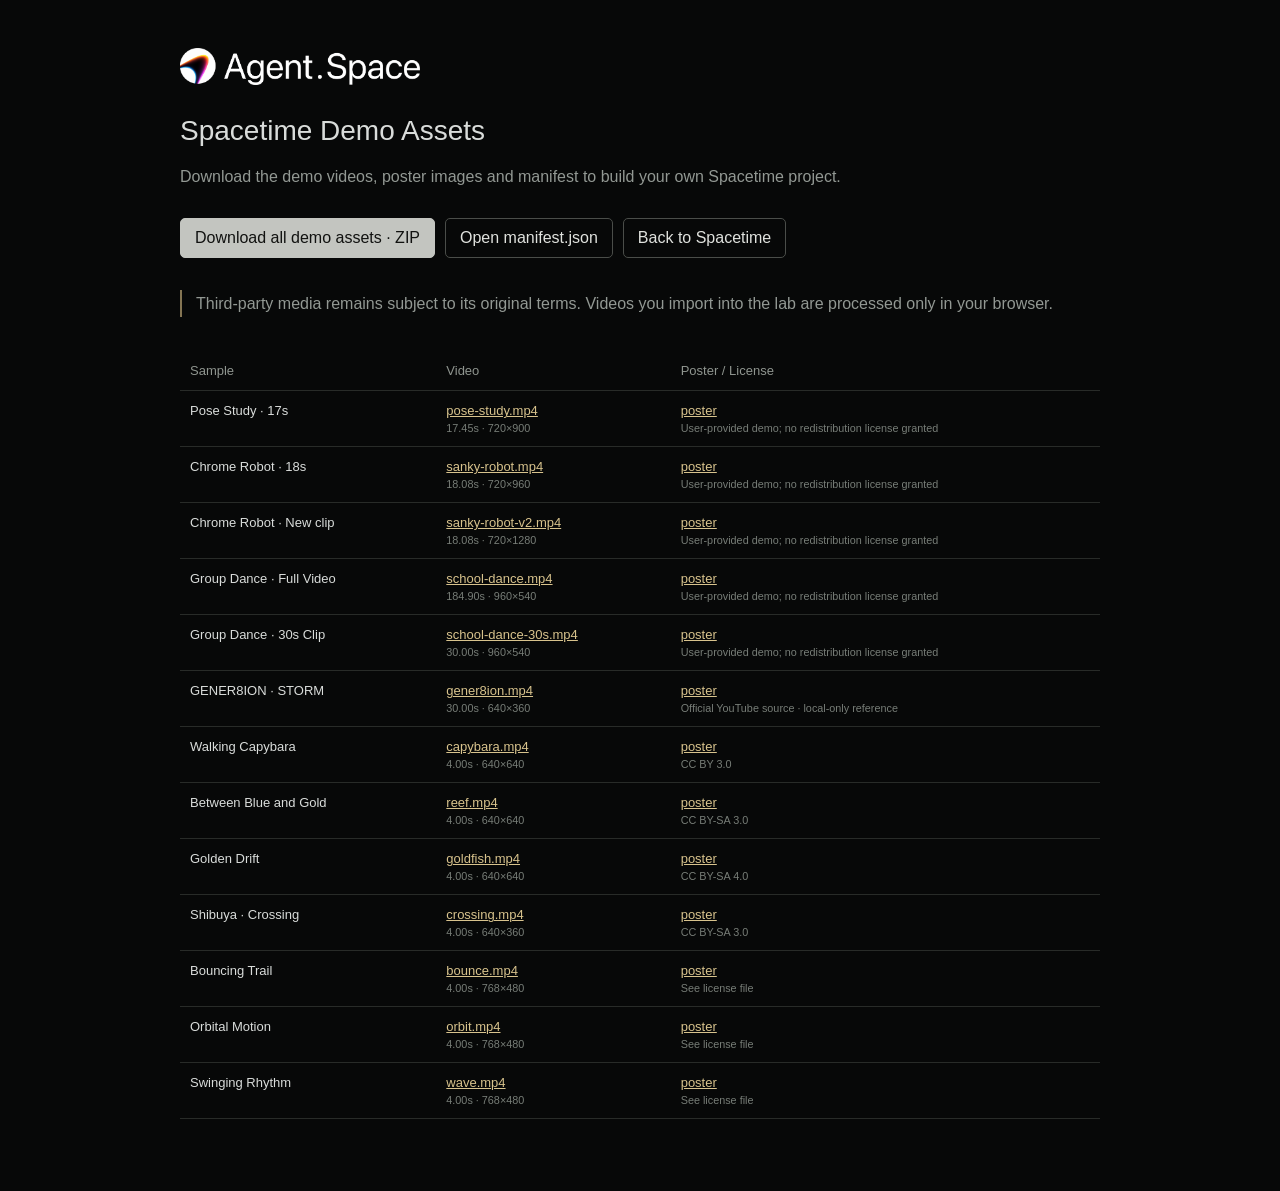
<file: demo-assets/index.html>
<!doctype html>
<html lang="en-US">
  <head>
    <meta charset="UTF-8">
    <meta name="viewport" content="width=device-width, initial-scale=1">
    <title>Spacetime Demo Assets</title>
    <style>
      :root { color-scheme: dark; font-family: -apple-system, BlinkMacSystemFont, "DM Sans", sans-serif; background: #070808; color: #d9dcda; }
      body { max-width: 920px; margin: 0 auto; padding: 48px 24px 72px; }
      h1 { font-size: 28px; font-weight: 500; margin: 0 0 10px; }
      p { color: #929893; line-height: 1.7; }
      a { color: #d8c38d; }
      .actions { display: flex; flex-wrap: wrap; gap: 10px; margin: 28px 0 32px; }
      .action { display: inline-flex; padding: 10px 14px; border: 1px solid #4a4d49; border-radius: 5px; text-decoration: none; color: #e0e2de; }
      .action.primary { background: #c3c5c0; color: #111210; border-color: #c3c5c0; }
      table { width: 100%; border-collapse: collapse; font-size: 13px; }
      th, td { text-align: left; padding: 12px 10px; border-bottom: 1px solid #282b28; vertical-align: top; }
      th { color: #8f958f; font-weight: 500; }
      td small { display: block; color: #777d77; margin-top: 4px; }
      .note { border-left: 2px solid #847553; padding-left: 14px; margin: 24px 0 34px; }
      @media (max-width: 620px) { body { padding: 30px 16px 52px; } table { font-size: 12px; } th:nth-child(3), td:nth-child(3) { display: none; } }
    </style>
  </head>
  <body>
    <a href="https://agent.space/" target="_blank" rel="noopener noreferrer" aria-label="Agent.Space"><img src="../brand/agent-space-logo.png" alt="Agent.Space" width="240" style="display:block;height:auto;margin-bottom:30px"></a>
    <h1>Spacetime Demo Assets</h1>
    <p>Download the demo videos, poster images and manifest to build your own Spacetime project.</p>
    <div class="actions">
      <a class="action primary" href="https://github.com/1229119561Weike/video-spacetime/releases/download/v1.0.0/video-spacetime-demo-assets.zip">Download all demo assets · ZIP</a>
      <a class="action" href="manifest.json">Open manifest.json</a>
      <a class="action" href="../index.html">Back to Spacetime</a>
    </div>
    <p class="note">Third-party media remains subject to its original terms. Videos you import into the lab are processed only in your browser.</p>
    <table>
      <thead><tr><th>Sample</th><th>Video</th><th>Poster / License</th></tr></thead>
      <tbody>
        <tr><td>Pose Study · 17s</td><td><a href="../samples/pose-study.mp4">pose-study.mp4</a><small>17.45s · 720×900</small></td><td><a href="../samples/pose-study.jpg">poster</a><small>User-provided demo; no redistribution license granted</small></td></tr>
        <tr><td>Chrome Robot · 18s</td><td><a href="../samples/sanky-robot.mp4">sanky-robot.mp4</a><small>18.08s · 720×960</small></td><td><a href="../samples/sanky-robot.jpg">poster</a><small>User-provided demo; no redistribution license granted</small></td></tr>
        <tr><td>Chrome Robot · New clip</td><td><a href="../samples/sanky-robot-v2.mp4">sanky-robot-v2.mp4</a><small>18.08s · 720×1280</small></td><td><a href="../samples/sanky-robot-v2.jpg">poster</a><small>User-provided demo; no redistribution license granted</small></td></tr>
        <tr><td>Group Dance · Full Video</td><td><a href="../samples/school-dance-full.mp4">school-dance.mp4</a><small>184.90s · 960×540</small></td><td><a href="../samples/school-dance-full.jpg">poster</a><small>User-provided demo; no redistribution license granted</small></td></tr>
        <tr><td>Group Dance · 30s Clip</td><td><a href="../samples/school-dance-30s.mp4">school-dance-30s.mp4</a><small>30.00s · 960×540</small></td><td><a href="../samples/school-dance-30s.jpg">poster</a><small>User-provided demo; no redistribution license granted</small></td></tr>
        <tr><td>GENER8ION · STORM</td><td><a href="../samples/gener8ion-storm-30s.mp4">gener8ion.mp4</a><small>30.00s · 640×360</small></td><td><a href="../samples/gener8ion-storm-30s.jpg">poster</a><small>Official YouTube source · local-only reference</small></td></tr>
        <tr><td>Walking Capybara</td><td><a href="../samples/capybara.mp4">capybara.mp4</a><small>4.00s · 640×640</small></td><td><a href="../samples/capybara.jpg">poster</a><small>CC BY 3.0</small></td></tr>
        <tr><td>Between Blue and Gold</td><td><a href="../samples/reef.mp4">reef.mp4</a><small>4.00s · 640×640</small></td><td><a href="../samples/reef.jpg">poster</a><small>CC BY-SA 3.0</small></td></tr>
        <tr><td>Golden Drift</td><td><a href="../samples/goldfish.mp4">goldfish.mp4</a><small>4.00s · 640×640</small></td><td><a href="../samples/goldfish.jpg">poster</a><small>CC BY-SA 4.0</small></td></tr>
        <tr><td>Shibuya · Crossing</td><td><a href="../samples/crossing.mp4">crossing.mp4</a><small>4.00s · 640×360</small></td><td><a href="../samples/crossing.jpg">poster</a><small>CC BY-SA 3.0</small></td></tr>
        <tr><td>Bouncing Trail</td><td><a href="../samples/bounce.mp4">bounce.mp4</a><small>4.00s · 768×480</small></td><td><a href="../samples/bounce.jpg">poster</a><small>See license file</small></td></tr>
        <tr><td>Orbital Motion</td><td><a href="../samples/orbit.mp4">orbit.mp4</a><small>4.00s · 768×480</small></td><td><a href="../samples/orbit.jpg">poster</a><small>See license file</small></td></tr>
        <tr><td>Swinging Rhythm</td><td><a href="../samples/wave.mp4">wave.mp4</a><small>4.00s · 768×480</small></td><td><a href="../samples/wave.jpg">poster</a><small>See license file</small></td></tr>
      </tbody>
    </table>
  </body>
</html>
</file>
